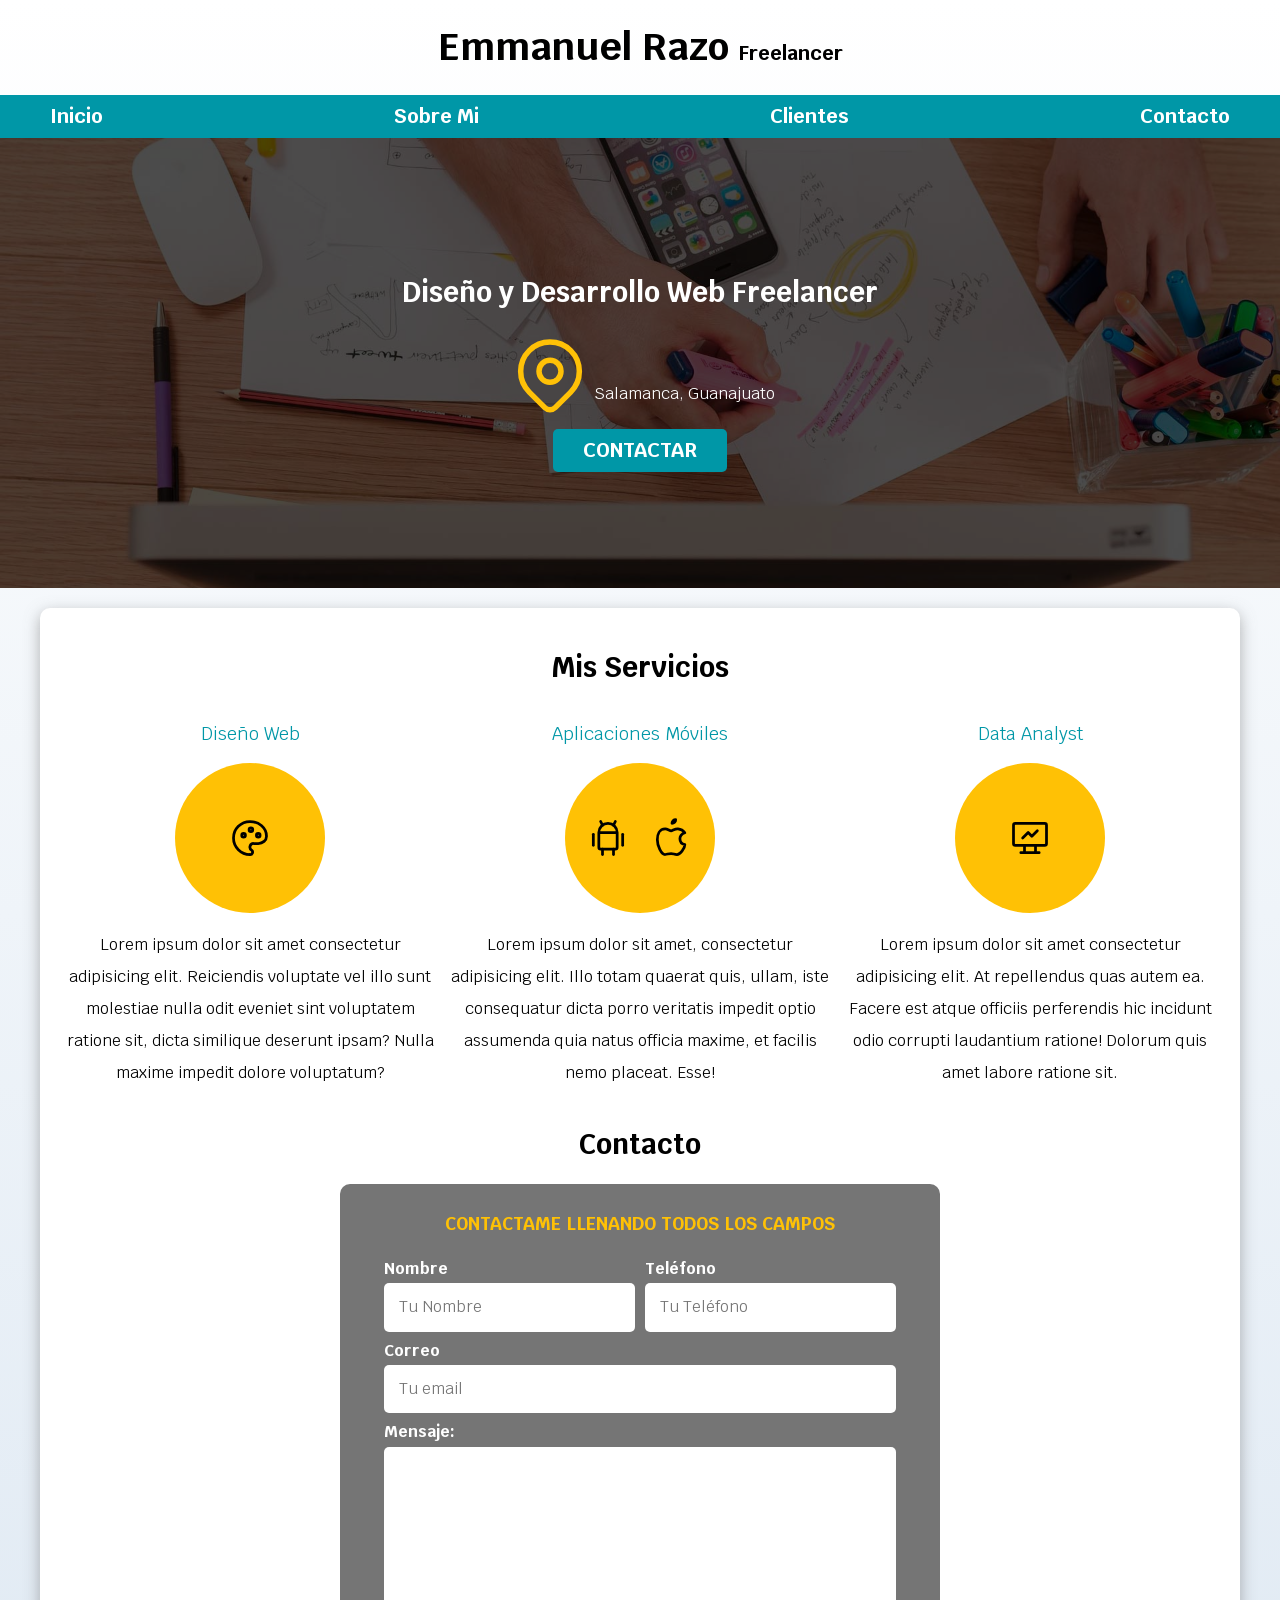
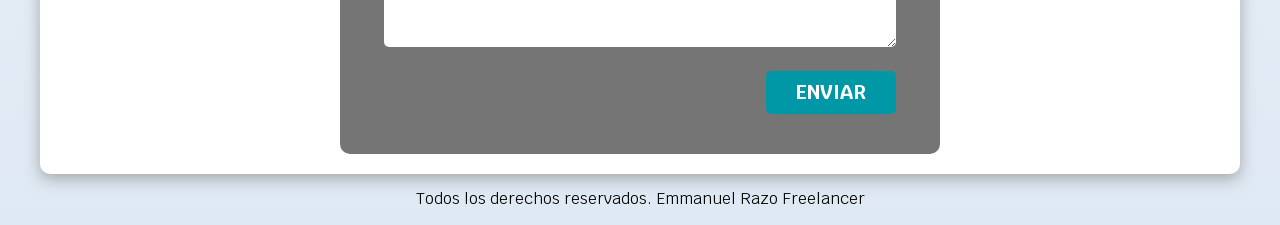
<file: index.html>
<!DOCTYPE html>
<html lang="es">
<head>
    <meta charset="UTF-8">
    <meta http-equiv="X-UA-Compatible" content="IE=edge">
    <meta name="viewport" content="width=device-width, initial-scale=1.0">
    <title>Desarrollador Freelancer</title>
    <link rel="preload" href="css/normalize.css" as="style">
    <link rel="stylesheet" href="css/normalize.css">
    <link href="https://fonts.googleapis.com/css2?family=Krub:wght@400;700&display=swap" rel="stylesheet">
    <link rel="preload" href="css/styles.css" as="style">    
    <link rel="stylesheet" href="css/styles.css">
</head>
<body>
    <header>
        <h1 class="title">Emmanuel Razo <span>Freelancer</span></h1>
    </header>

    <div class="nav-bg">
        <nav class="main-nav container">
            <a href="#">Inicio</a>
            <a href="sobre_mi.html">Sobre Mi</a>
            <a href="#">Clientes</a>
            <a href="#">Contacto</a>
        </nav>
    </div>

    <section class="hero">
        <div class="content-hero">
            <h2 class="titulo">Diseño y Desarrollo Web <span>Freelancer</span></h2>
            
            <div class="location">
                <svg
                    xmlns="http://www.w3.org/2000/svg"
                    width="88"
                    height="88"
                    viewBox="0 0 24 24"
                    fill="none"
                    stroke="#ffc107"
                    stroke-width="1.5"
                    stroke-linecap="round"
                    stroke-linejoin="round"
                    >
                <path d="M9 11a3 3 0 1 0 6 0a3 3 0 0 0 -6 0" />
                <path d="M17.657 16.657l-4.243 4.243a2 2 0 0 1 -2.827 0l-4.244 -4.243a8 8 0 1 1 11.314 0z" />
                </svg>
        
                <p>Salamanca, Guanajuato</p>
            </div>
            
    
            <a class="button" href="#">Contactar</a>
        </div>
    </section>
    
    <main class="container shadow">
        <h2>Mis Servicios</h2>

        <div class="services">
            <section class="service" >
                <h3>Diseño Web</h3>
                <div class="icons">
                    <svg
                        xmlns="http://www.w3.org/2000/svg"
                        width="44"
                        height="44"
                        viewBox="0 0 24 24"
                        fill="none"
                        stroke="#000000"
                        stroke-width="1.5"
                        stroke-linecap="round"
                        stroke-linejoin="round"
                        >
                        <path d="M12 21a9 9 0 0 1 0 -18c4.97 0 9 3.582 9 8c0 1.06 -.474 2.078 -1.318 2.828c-.844 .75 -1.989 1.172 -3.182 1.172h-2.5a2 2 0 0 0 -1 3.75a1.3 1.3 0 0 1 -1 2.25" />
                        <path d="M8.5 10.5m-1 0a1 1 0 1 0 2 0a1 1 0 1 0 -2 0" />
                        <path d="M12.5 7.5m-1 0a1 1 0 1 0 2 0a1 1 0 1 0 -2 0" />
                        <path d="M16.5 10.5m-1 0a1 1 0 1 0 2 0a1 1 0 1 0 -2 0" />
                    </svg>
                </div>
                <p>Lorem ipsum dolor sit amet consectetur adipisicing elit. Reiciendis voluptate vel illo sunt molestiae nulla odit eveniet sint voluptatem ratione sit, dicta similique deserunt ipsam? Nulla maxime impedit dolore voluptatum?</p>
            </section>

            <section class="service" >
                <h3>Aplicaciones Móviles</h3>
                <!-- android -->
                <div class="icons">
                    <svg
                        xmlns="http://www.w3.org/2000/svg"
                        width="44"
                        height="44"
                        viewBox="0 0 24 24"
                        fill="none"
                        stroke="#000000"
                        stroke-width="1.5"
                        stroke-linecap="round"
                        stroke-linejoin="round"
                        >
                        <path d="M4 10l0 6" />
                        <path d="M20 10l0 6" />
                        <path d="M7 9h10v8a1 1 0 0 1 -1 1h-8a1 1 0 0 1 -1 -1v-8a5 5 0 0 1 10 0" />
                        <path d="M8 3l1 2" />
                        <path d="M16 3l-1 2" />
                        <path d="M9 18l0 3" />
                        <path d="M15 18l0 3" />
                    </svg>   
                    
                    <!-- apple -->
                    <svg
                        xmlns="http://www.w3.org/2000/svg"
                        width="44"
                        height="44"
                        viewBox="0 0 24 24"
                        fill="none"
                        stroke="#000000"
                        stroke-width="1.5"
                        stroke-linecap="round"
                        stroke-linejoin="round"
                        >
                        <path d="M8.286 7.008c-3.216 0 -4.286 3.23 -4.286 5.92c0 3.229 2.143 8.072 4.286 8.072c1.165 -.05 1.799 -.538 3.214 -.538c1.406 0 1.607 .538 3.214 .538s4.286 -3.229 4.286 -5.381c-.03 -.011 -2.649 -.434 -2.679 -3.23c-.02 -2.335 2.589 -3.179 2.679 -3.228c-1.096 -1.606 -3.162 -2.113 -3.75 -2.153c-1.535 -.12 -3.032 1.077 -3.75 1.077c-.729 0 -2.036 -1.077 -3.214 -1.077z" />
                        <path d="M12 4a2 2 0 0 0 2 -2a2 2 0 0 0 -2 2" />
                    </svg>
                </div>
                <p>Lorem ipsum dolor sit amet, consectetur adipisicing elit. Illo totam quaerat quis, ullam, iste consequatur dicta porro veritatis impedit optio assumenda quia natus officia maxime, et facilis nemo placeat. Esse!</p>
            </section>
            
            <section class="service" >
                <h3>Data Analyst</h3>
                <!-- analytics -->
                <div class="icons">
                    <svg
                        xmlns="http://www.w3.org/2000/svg"
                        width="44"
                        height="44"
                        viewBox="0 0 24 24"
                        fill="none"
                        stroke="#000000"
                        stroke-width="1.5"
                        stroke-linecap="round"
                        stroke-linejoin="round"
                        >
                        <path d="M3 4m0 1a1 1 0 0 1 1 -1h16a1 1 0 0 1 1 1v10a1 1 0 0 1 -1 1h-16a1 1 0 0 1 -1 -1z" />
                        <path d="M7 20l10 0" />
                        <path d="M9 16l0 4" />
                        <path d="M15 16l0 4" />
                        <path d="M8 12l3 -3l2 2l3 -3" />
                    </svg>
                </div>
                <p>Lorem ipsum dolor sit amet consectetur adipisicing elit. At repellendus quas autem ea. Facere est atque officiis perferendis hic incidunt odio corrupti laudantium ratione! Dolorum quis amet labore ratione sit.</p>
            </section>
        </div> <!-- End div services -->


        <section>
            <h2>Contacto</h2>
            <form class="contact-me">
                <fieldset>
                    <legend>Contactame llenando todos los campos</legend>

                    <div class="container-fields">
                        <div class="field">
                            <label for="">Nombre</label>
                            <input class="input-text" type="text" placeholder="Tu Nombre">
                        </div>
                        
                        <div class="field">
                            <label for="">Teléfono</label>
                            <input class="input-text" type="tel" placeholder="Tu Teléfono">    
                        </div>

                        <div class="field">
                            <label for="">Correo</label>
                            <input class="input-text" type="email" placeholder="Tu email">
                        </div>

                        <div class="field">
                            <label for="">Mensaje:</label>
                            <textarea class="input-text" name="" id="" cols="30" rows="10"></textarea>
                        </div>
                    </div><!-- end container fields -->

                    <div class="align-right flex">
                        <input class="button w-sm-100" type="submit" value="Enviar">
                    </div>

                </fieldset>

            </form>

        </section>
    </main>

    <footer class="footer">
        <p>Todos los derechos reservados. Emmanuel Razo Freelancer</p>
    </footer>

</body>
</html>
</file>
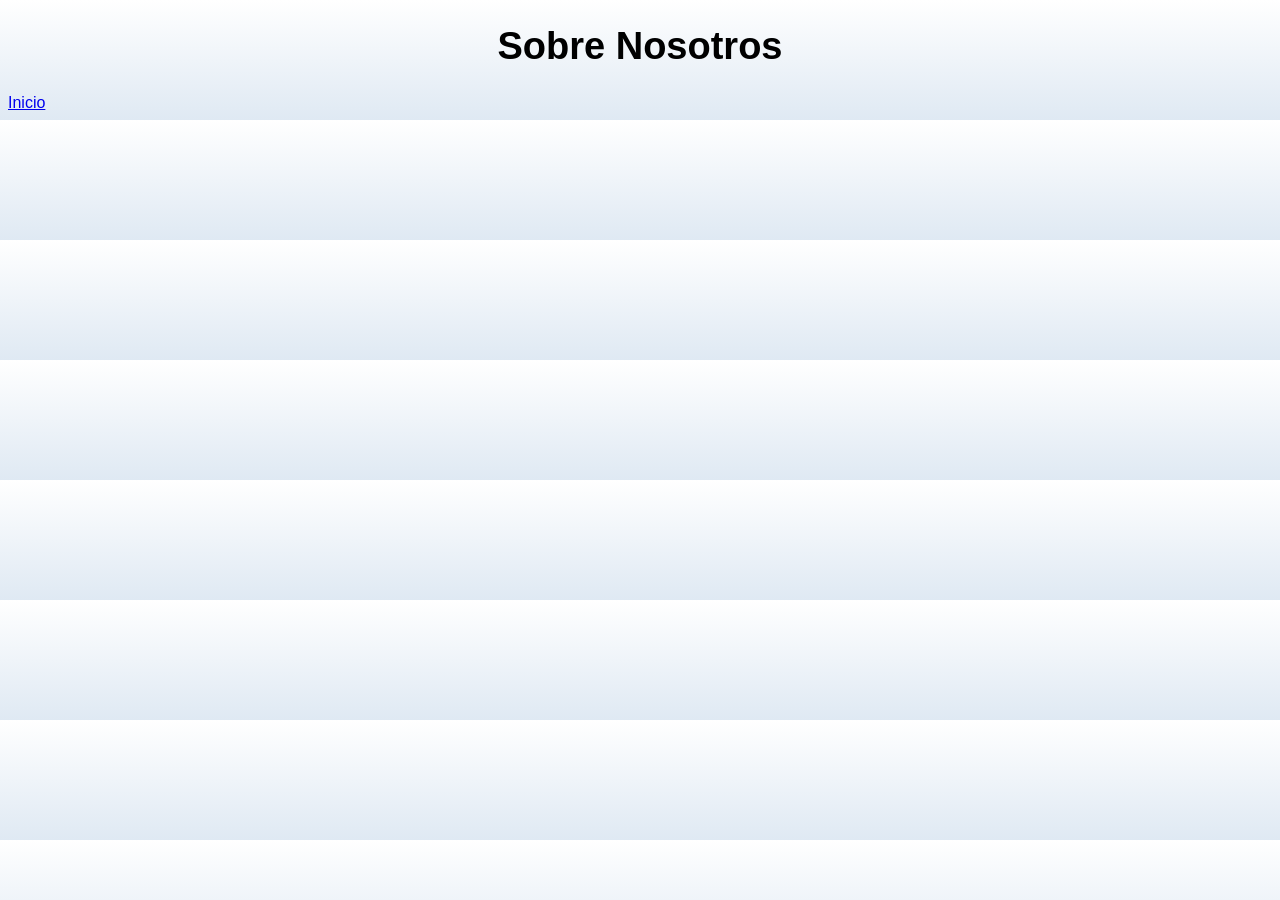
<file: sobre_mi.html>
<!DOCTYPE html>
<html lang="en">
<head>
    <meta charset="UTF-8">
    <meta http-equiv="X-UA-Compatible" content="IE=edge">
    <meta name="viewport" content="width=device-width, initial-scale=1.0">
    <title>Sobre Nosotros</title>
    <link rel="stylesheet" href="css/styles.css">
    
</head>
<body>
    <header>
        <h1>Sobre Nosotros</h1>
    </header>
    <nav>
        <a href="index.html">Inicio</a>
    </nav>
</body>
</html>
</file>
<file: css/styles.css>
/* Definition of colors and constants */
:root {
    --white: #FFF;
    --black: #212121;
    --primary:  hsl(45, 100%, 51%);
    --secundary: #0097a7;
    --gray: #757575;
    --lightgray: #DFE9F3;
    /* --main-font: 3.8rem; */
}

/* 0.-Globals
lines in each code*/
html {
    font-size: 62.5%;
    box-sizing: border-box;
    scroll-snap-type: y mandatory;
}

*, *:before, *:after {
    box-sizing: inherit;
}

/* SCROLL SNAP (Control of scrolling) */
.container,
.main-nav,
.contact-me {
    scroll-snap-align: center;
    scroll-snap-stop: always;
}


body {
    font-size: 16px;
    font-family: 'krub',sans-serif;
    background-image: linear-gradient( to top, var(--lightgray) 0%, var(--white) 100% );
}
/* 1 rem = 10 px */
/* 0.- end config REM */
.container {
    max-width: 120rem; /* "max-width" lets use width of screen full or limited */
    margin: 0 auto;
}

.button {
    background-color: var(--secundary);
    color: var(--white);
    padding: 1rem 3rem;
    margin-top: 1rem;
    font-size: 2rem;
    text-decoration: none;
    text-transform: uppercase;
    font-weight: bold;
    border-radius: 0.5rem;
    width: 90%;
    text-align: center;
    border: none;
}

@media (min-width: 768px) {
    .button {
        width: auto;
    }
}

.button:hover {
    cursor: pointer;
}

.shadow {
    -webkit-box-shadow: 0px 5px 15px 0px rgba(112, 112, 112, 0.54);
    -moz-box-shadow: 0px 5px 15px 0px rgba(112, 112, 112, 0.54);
    box-shadow:  0px 5px 15px 0px rgba(112, 112, 112, 0.54);
    background-color: var(--white);
    padding: 2rem;
    border-radius: 1rem;
}
/* end of Globals lines */

/* typography styling for project */
h1 {
    font-size: 3.8rem;
}

h2 {
    font-size: 2.8rem;
}

h3 {
    font-size: 1.8rem;
}

h1, h2, h3 {
    text-align: center;
}

/*end of typography styling for project */

/* Title */
.title {
    font-weight: 700;
}

.title span {
    font-size: 2rem;
}

/* UTILITIES */

.w-sm-100 {
    width: 100%;
}

@media (min-width: 768px) {
    .w-sm-100 {
        width: auto;
    }   
}

.flex {
    display: flex;
}

.align-right {
    justify-content:flex-end;
}

/* Navigation bar */
.nav-bg {
    background-color: var(--secundary);
}

.main-nav {
    display: flex; /*  flexbox able*/
    flex-direction: column;
}

@media (min-width: 768px) {
    .main-nav {
        flex-direction: row;
        justify-content: space-between; /* distribute space btwn links */
    }
}

.main-nav a {
    display: block;
    text-align: center;
    color: var(--white);
    text-decoration: none;
    font-size: 2rem;
    font-weight: 700;
    padding: 1rem;
}

.main-nav a:hover {
    background-color: var(--primary);
    color: var(--black);
}

/* media querries to design with responsive design
con ctrl + shift + p > user snipped 
*/

/* image insert */
.hero {
    background-image: url(../img/hero.jpg);
    background-repeat: no-repeat;
    background-size: cover;
    height: 450px;
    /* padding: 20px; */
    position: relative; /* parent class always has relative position */
    margin-bottom: 2rem;
}

.content-hero {
    position: absolute;
    background-color: rgba(0 0 0 / 70% );
    width: 100%;
    height: 100%;
    /* align text horizontal and vertical in center */
    display: flex;
    flex-direction: column;
    align-items: center;
    justify-content: center;
}

.content-hero h2,
.content-hero p {
    color: var(--white);
}

.location {
    display: flex;
    align-items: flex-end;
}

/* SERVICES */
@media (min-width: 768px) {
    .services {
        display: grid;
        grid-template-columns: repeat(3, 1fr);
        column-gap: 1rem
    }        
}

.service {
    display: flex;
    flex-direction: column;
    align-items: center;
}

.service h3 {
    color: var(--secundary);
    font-weight: normal;
}

.service p {
    line-height: 2;
    text-align: center;
}

.service .icons {
    height: 15rem;
    width: 15rem;
    background-color: var(--primary);
    border-radius: 50%;
    display: flex;
    justify-content: space-evenly;
    align-items: center;        
} 

/* CONTACTO */

.contact-me {
    background-color: var(--gray);
    width: min(60rem, 100%); /* use the lower value */
    margin: 0 auto;
    padding: 3rem;
    border-radius: 1rem;
}

.contact-me fieldset {
    border: none;
}

.contact-me legend {
    text-align: center;
    font-size: 1.8rem;
    text-transform: uppercase;
    font-weight: 700;
    margin-bottom: 2rem;
    color: var(--primary);
}

@media (min-width: 768px) {
    .container-fields{
        display: grid;
        grid-template-columns: 1fr 1fr;
        grid-template-rows: auto;
        column-gap: 1rem;
    } 
    .field:nth-child(3),
    .field:nth-child(4) {
        /* When you have several items with same class, you can select one of them with nth-child and its position. */
        grid-column: 1 / 3;
    }
    
}




.field {
    margin-bottom: 1rem;
}

.field label {
    color: var(--white);
    font-weight: bold;
    margin-bottom: 0.5rem;
    display: block;
}

.field textarea {
    height: 20rem;
}

.input-text {
    width: 100%;
    border: none;
    padding: 1.5rem;
    border-radius: 0.5rem;
}

/* FOOTER */

.footer {
    text-align: center;
}
</file>
